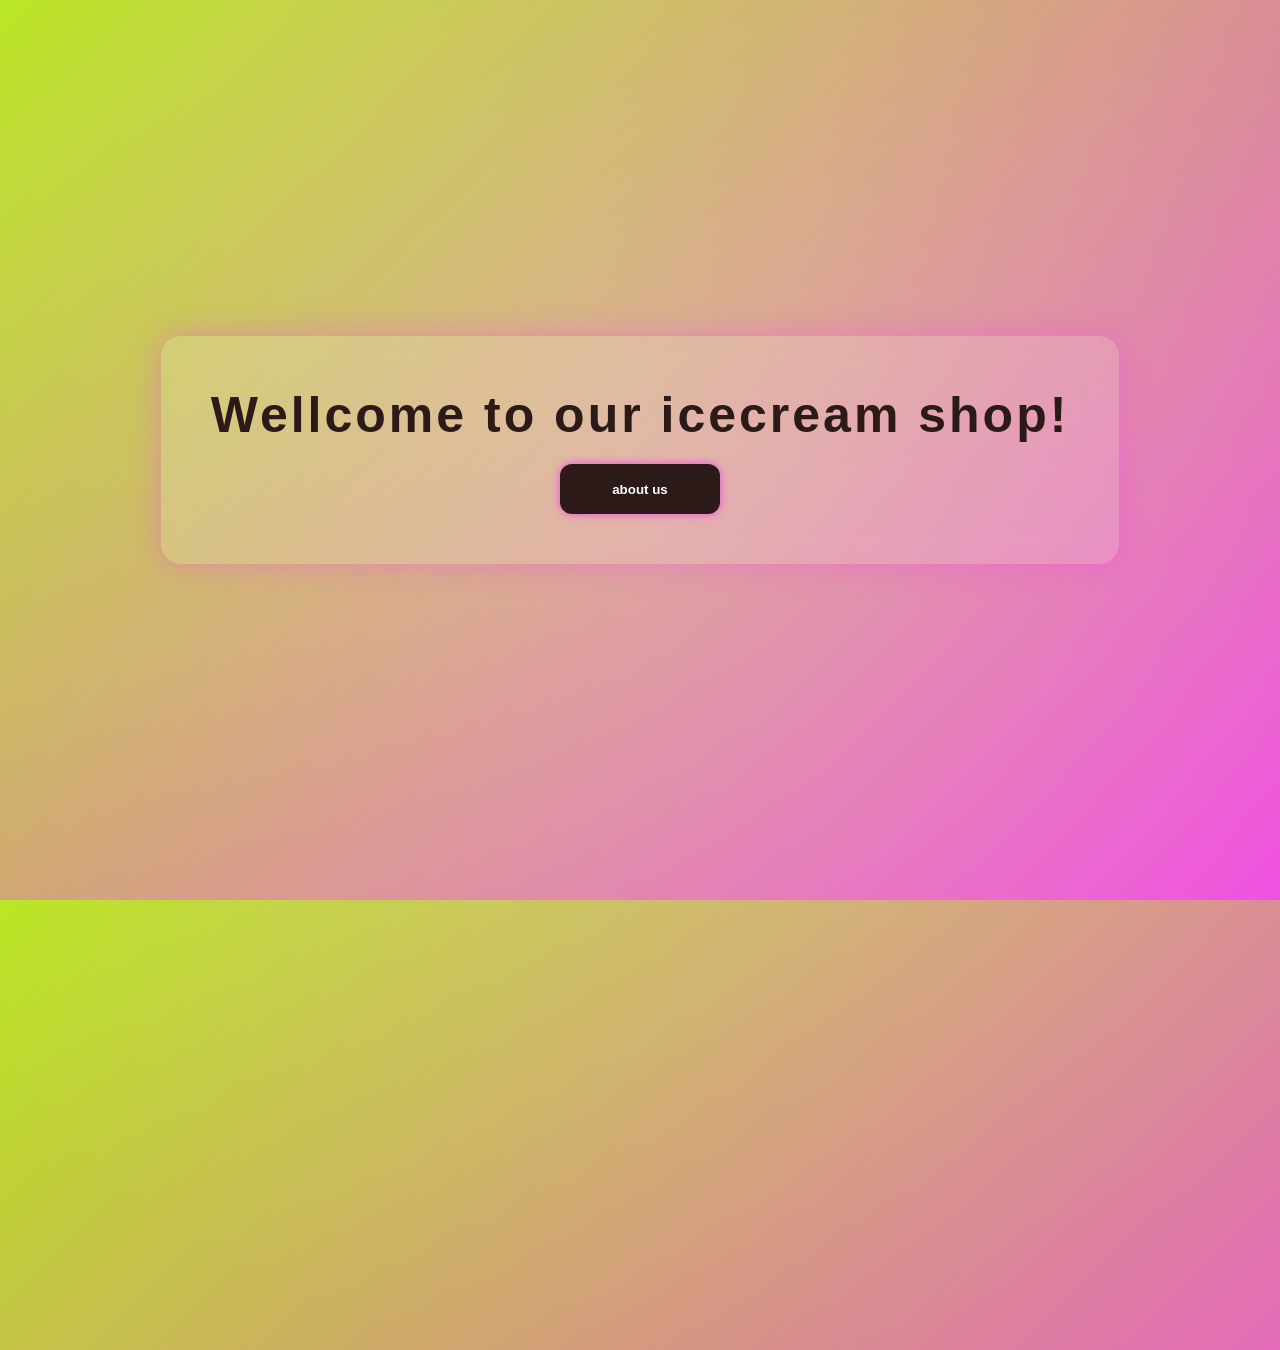
<file: index.html>
<!DOCTYPE html>
<html lang="en">

<head>
    <meta charset="UTF-8">
    <meta name="viewport" content="width=device-width, initial-scale=1.0">
    <link rel="stylesheet" href="./style/style.css">
    <title>Document</title>
</head>

<body>

    <div class="welcome_box">
        <h1 class="title">Wellcome to our icecream shop!</h1>
        <button class="menu_btn" id="enterBtn">about us</button>
    </div>

    <script src="./js/script.js"></script>

</body>

</html>
</file>
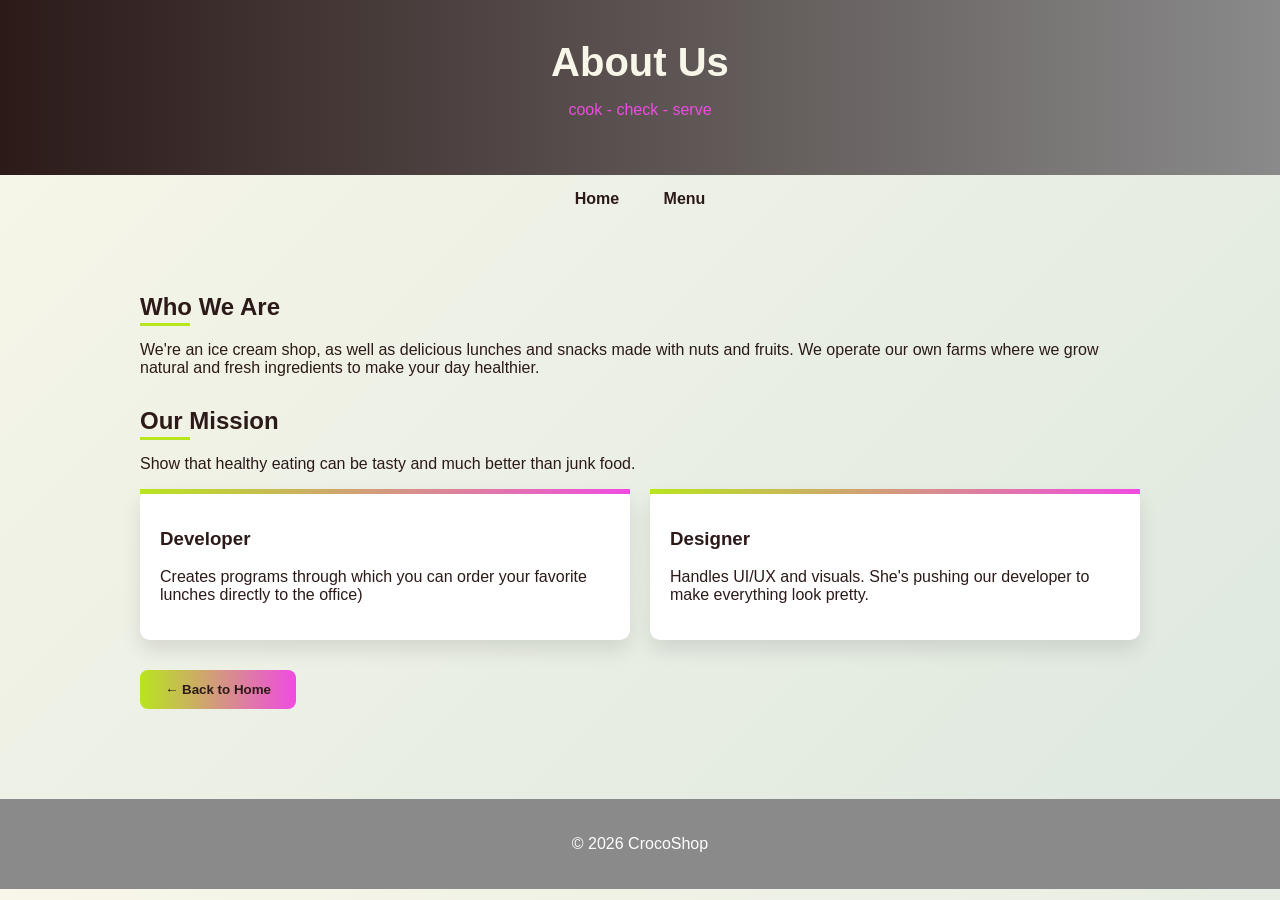
<file: main_menu.html>
<!DOCTYPE html>
<html lang="en">
<head>
    <meta charset="UTF-8">
    <meta name="viewport" content="width=device-width, initial-scale=1.0">
    <title>About Us</title>

    <link rel="stylesheet" href="./style/main_menu_style.css">
</head>

<body>

<header>
    <h1>About Us</h1>
    <p>cook - check - serve</p>
</header>

<nav>
    <a href="index.html">Home</a>
    <a href="main_menu.html">Menu</a>
</nav>

<div class="container">

    <h2>Who We Are</h2>
    <p>
        We're an ice cream shop, as well as delicious lunches and snacks made with nuts and fruits. We operate our own farms where we grow natural and fresh ingredients to make your day healthier.
    </p>

    <h2>Our Mission</h2>
    <p>
        Show that healthy eating can be tasty and much better than junk food.
    </p>

    <div class="team">
        <div class="team-member">
            <h3>Developer</h3>
            <p>Creates programs through which you can order your favorite lunches directly to the office)</p>
        </div>

        <div class="team-member">
            <h3>Designer</h3>
            <p>Handles UI/UX and visuals. She's pushing our developer to make everything look pretty.</p>
        </div>
    </div>

    <button onclick="window.location.href='index.html'">
        ← Back to Home
    </button>

</div>

<footer>
    <p>© 2026 CrocoShop</p>
</footer>

<script src="./js/main_menu_js.js"></script>

</body>
</html>
</file>
<file: style/style.css>
* {
    margin: 0;
    padding: 0;
    box-sizing: border-box;
}

body {
    height: 100vh;
    overflow: hidden;

    display: flex;
    justify-content: center;
    align-items: center;

    background: linear-gradient(135deg, #B8E51D, #F04BE1);
    font-family: Arial, sans-serif;
}

body::before {
    content: "";
    position: absolute;
    width: 200%;
    height: 200%;
    background: radial-gradient(circle, rgba(255,255,255,0.2), transparent 60%);
    animation: moveBg 6s linear infinite;
}

@keyframes moveBg {
    0% { transform: translate(0,0); }
    50% { transform: translate(-200px, -200px); }
    100% { transform: translate(0,0); }
}

.welcome_box {
    position: relative;
    z-index: 1;

    text-align: center;
    padding: 50px;

    background: rgba(255,255,255,0.15);
    backdrop-filter: blur(12px);

    border-radius: 20px;

    box-shadow: 0 0 30px rgba(240,75,225,0.4);

    animation: pop 0.8s ease;
}

.title {
    font-size: 50px;
    color: #2B1A18;
    letter-spacing: 3px;
    margin-bottom: 20px;
}

.menu_btn {
    width: 160px;
    height: 50px;

    border: none;
    border-radius: 12px;

    background: #2B1A18;
    color: white;

    font-weight: bold;
    cursor: pointer;

    box-shadow: 0 0 10px #F04BE1;
    transition: 0.3s;
}

.menu_btn:hover {
    transform: scale(1.15);
    box-shadow: 0 0 25px #F04BE1;
    background: #F04BE1;
}

@keyframes pop {
    from {
        transform: scale(0.7);
        opacity: 0;
    }
    to {
        transform: scale(1);
        opacity: 1;
    }
}
</file>
<file: style/main_menu_style.css>
body {
    margin: 0;
    font-family: 'Segoe UI', sans-serif;
    background: linear-gradient(135deg, #F8F6E9, #DDE8DF);
    color: #2B1A18;
}

header {
    background: linear-gradient(90deg, #2B1A18, #8A8A8A);
    color: #F8F6E9;
    padding: 40px 20px;
    text-align: center;
    animation: fadeDown 1s ease;
}

header h1 {
    margin: 0;
    font-size: 40px;
}

header p {
    color: #F04BE1;
}

nav {
    text-align: center;
    padding: 15px;
}

nav a {
    margin: 0 20px;
    text-decoration: none;
    color: #2B1A18;
    font-weight: bold;
    position: relative;
}

nav a::after {
    content: "";
    position: absolute;
    width: 0%;
    height: 2px;
    left: 0;
    bottom: -5px;
    background-color: #F04BE1;
    transition: 0.3s;
}

nav a:hover::after {
    width: 100%;
}

.container {
    max-width: 1000px;
    margin: auto;
    padding: 40px 20px;
    animation: fadeUp 1s ease;
}

h2 {
    margin-top: 30px;
    position: relative;
}

h2::after {
    content: "";
    width: 50px;
    height: 3px;
    background: #B8E51D;
    position: absolute;
    left: 0;
    bottom: -5px;
}

.team {
    display: grid;
    grid-template-columns: repeat(auto-fit, minmax(250px, 1fr));
    gap: 20px;
}

.team-member {
    background: white;
    padding: 20px;
    border-radius: 10px;
    box-shadow: 0 10px 20px rgba(0,0,0,0.1);
    transition: 0.3s;
    position: relative;
}

.team-member::before {
    content: "";
    position: absolute;
    height: 5px;
    width: 100%;
    top: 0;
    left: 0;
    background: linear-gradient(90deg, #B8E51D, #F04BE1);
}

.team-member:hover {
    transform: translateY(-10px) scale(1.02);
}

button {
    margin-top: 30px;
    padding: 12px 25px;
    border: none;
    background: linear-gradient(90deg, #B8E51D, #F04BE1);
    color: #2B1A18;
    font-weight: bold;
    cursor: pointer;
    border-radius: 8px;
    transition: 0.3s;
}

button:hover {
    transform: scale(1.1);
}

footer {
    margin-top: 50px;
    padding: 20px;
    text-align: center;
    background: #8A8A8A;
    color: white;
}

@keyframes fadeDown {
    from { opacity: 0; transform: translateY(-30px); }
    to { opacity: 1; transform: translateY(0); }
}

@keyframes fadeUp {
    from { opacity: 0; transform: translateY(30px); }
    to { opacity: 1; transform: translateY(0); }
}
</file>
